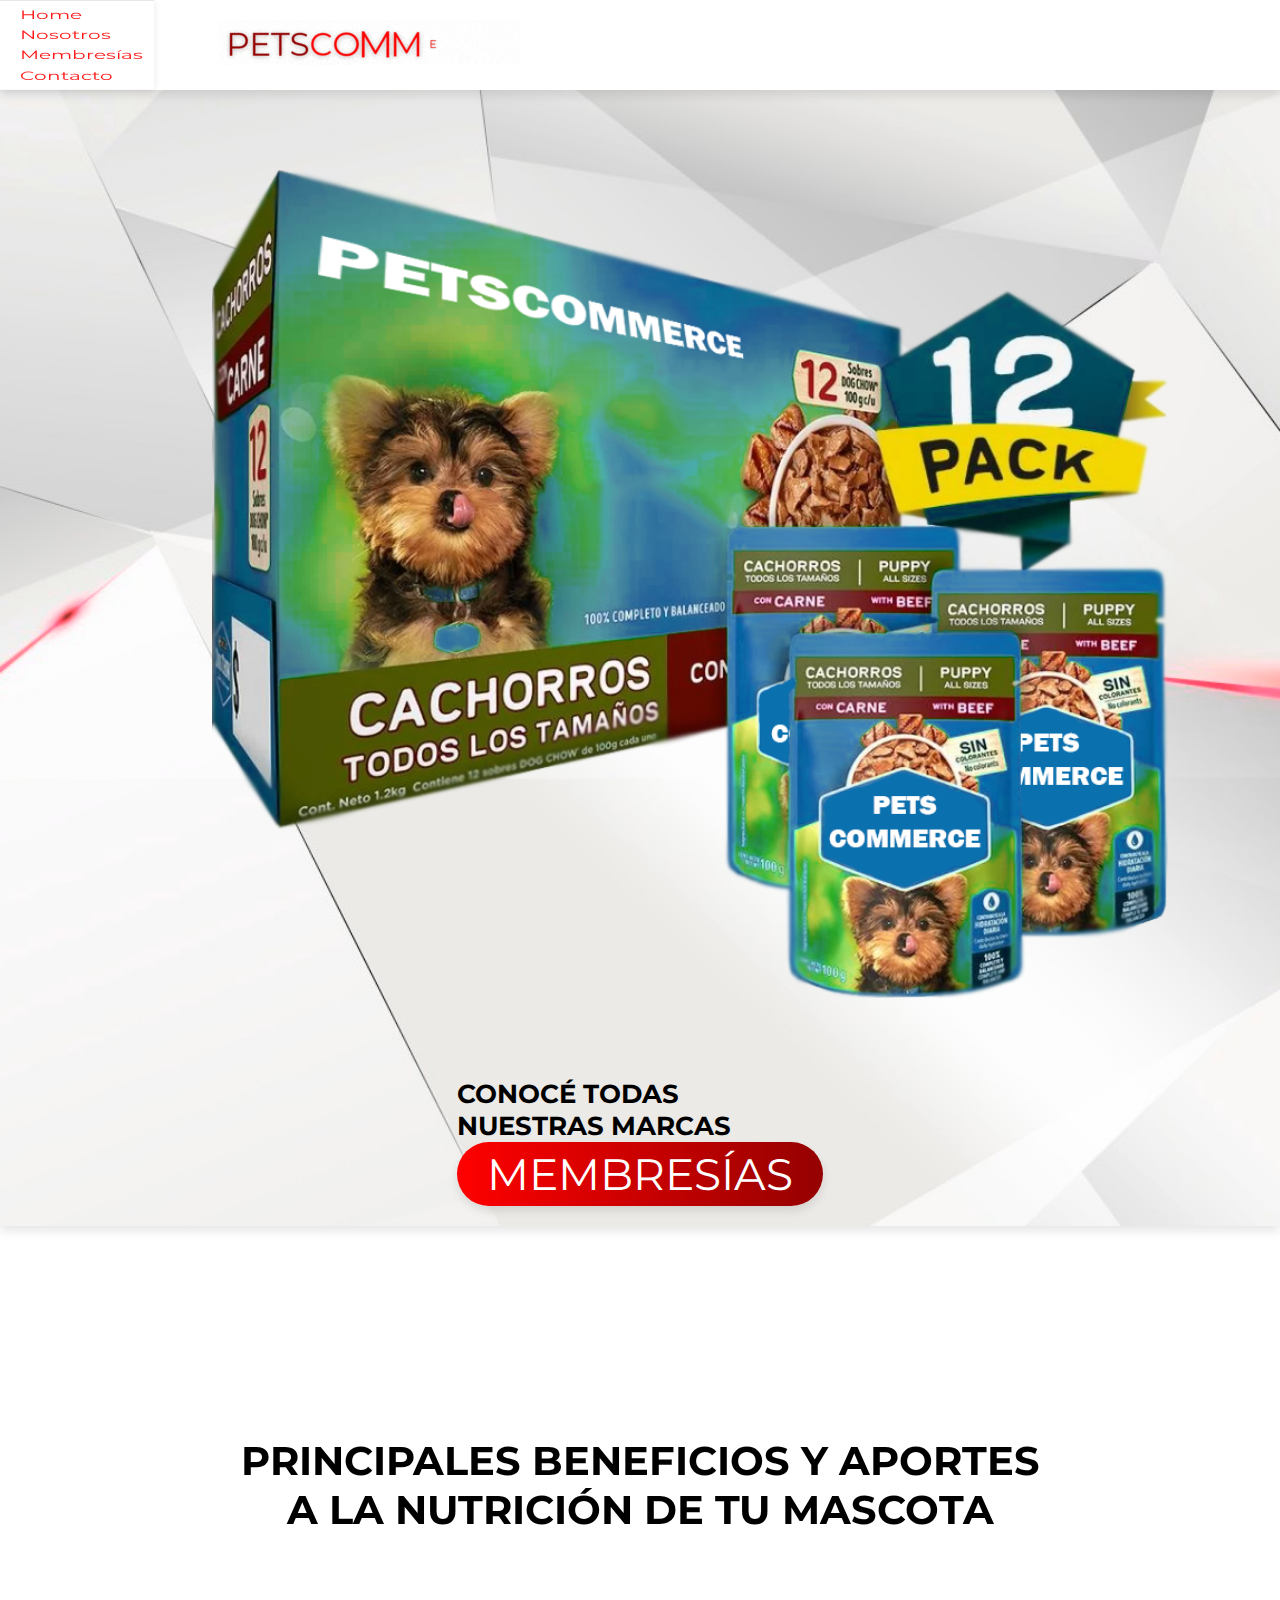
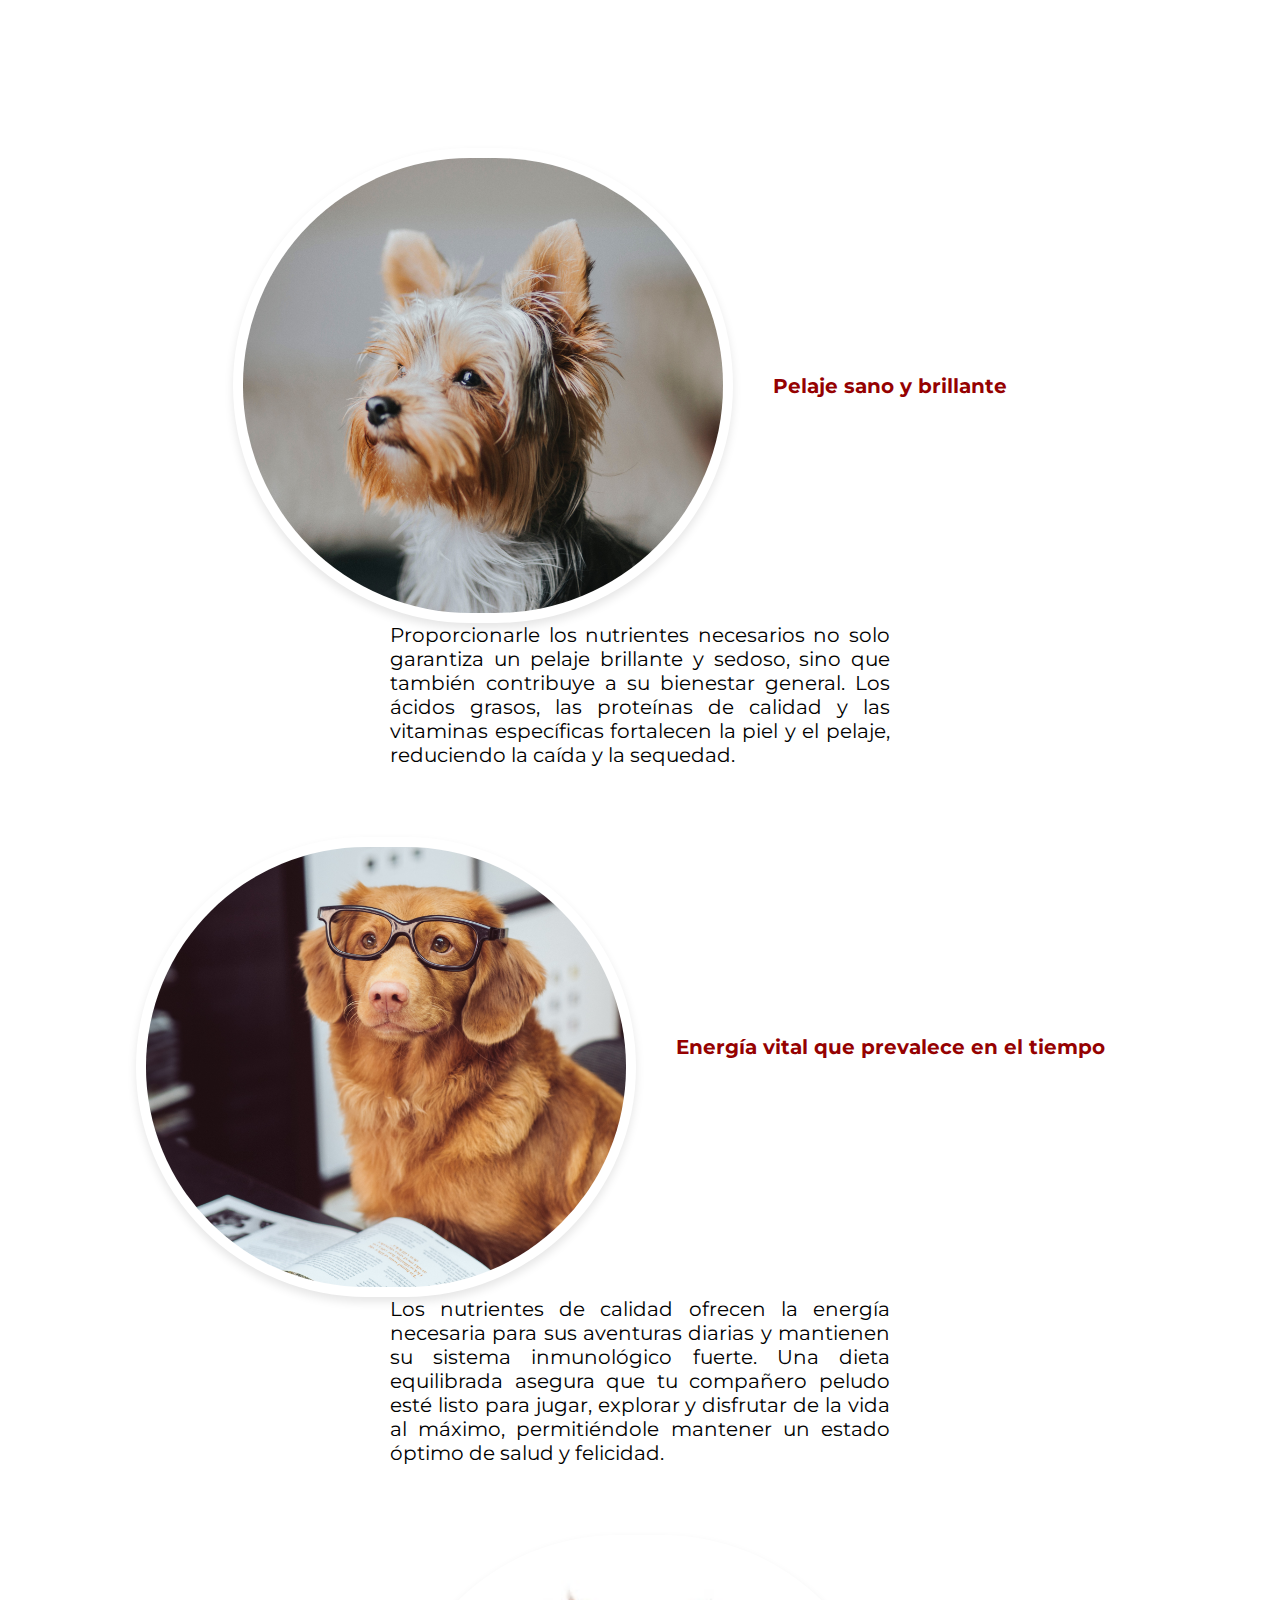
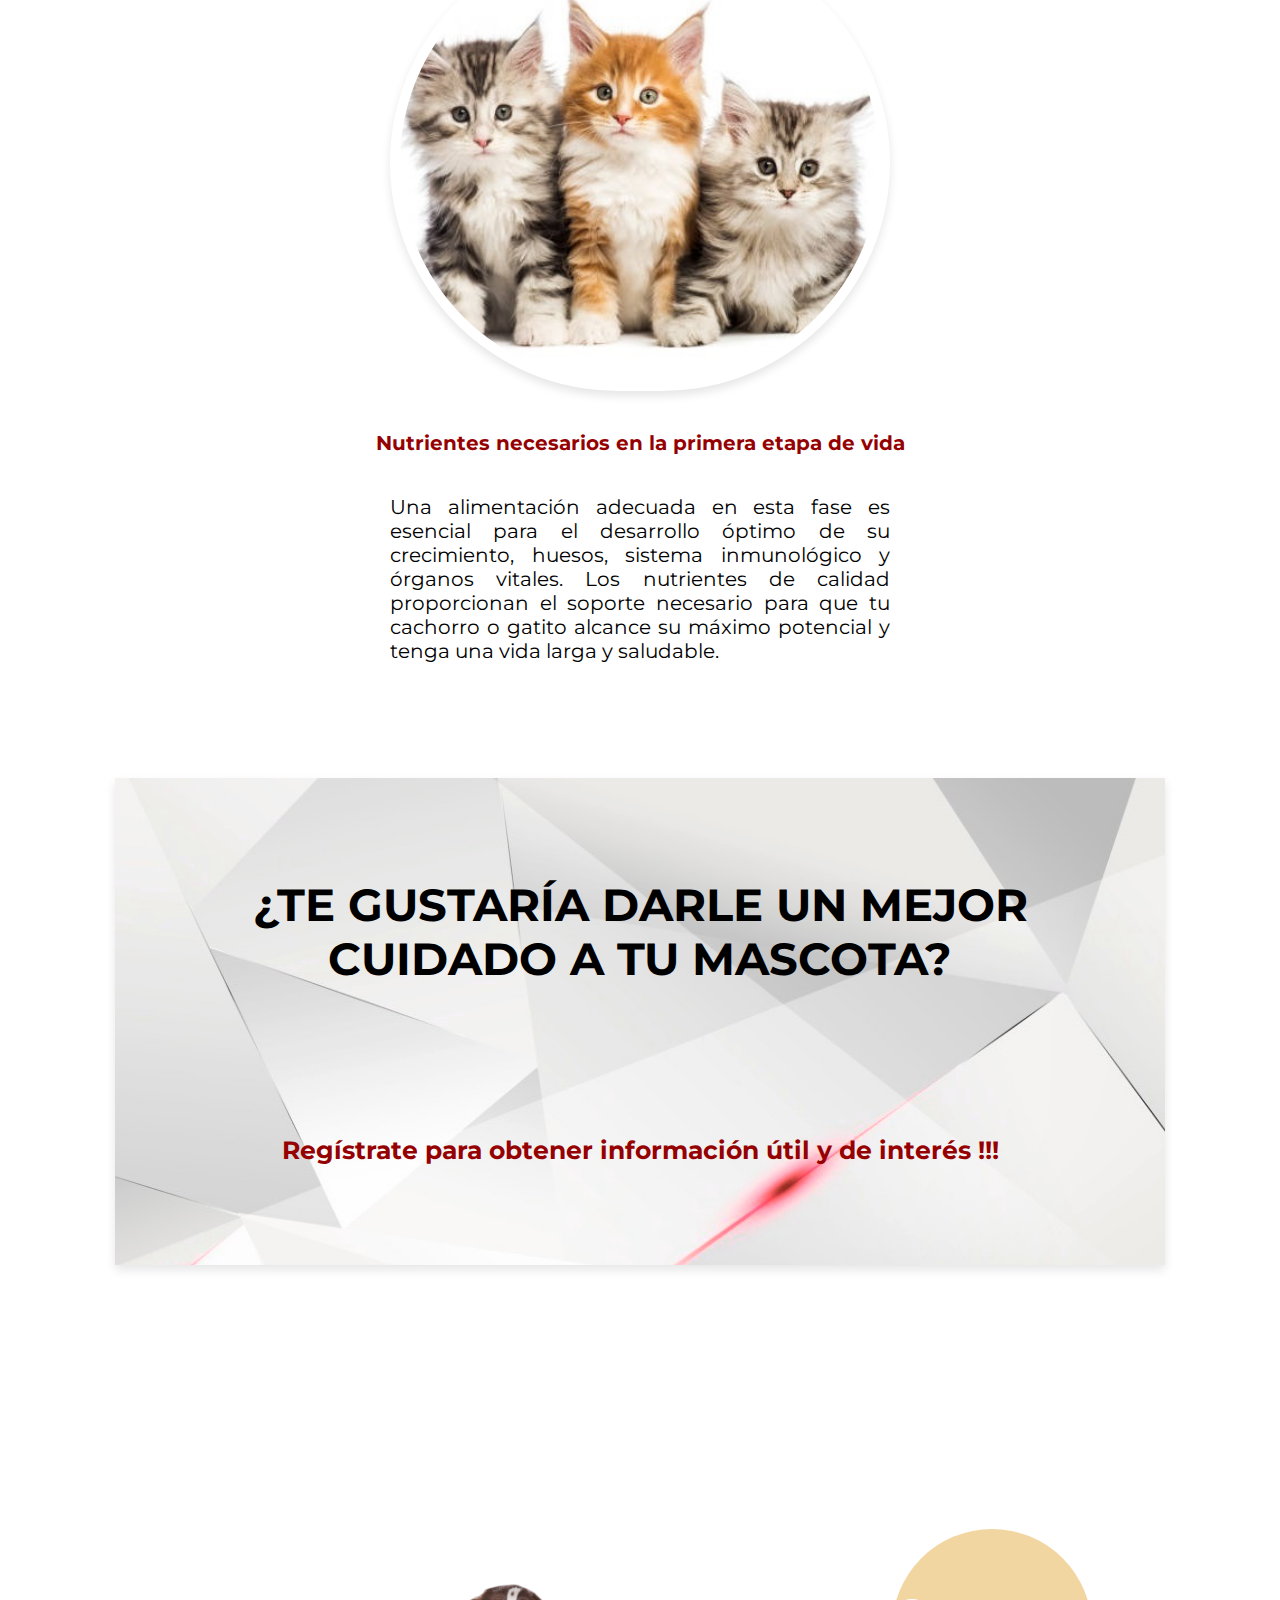
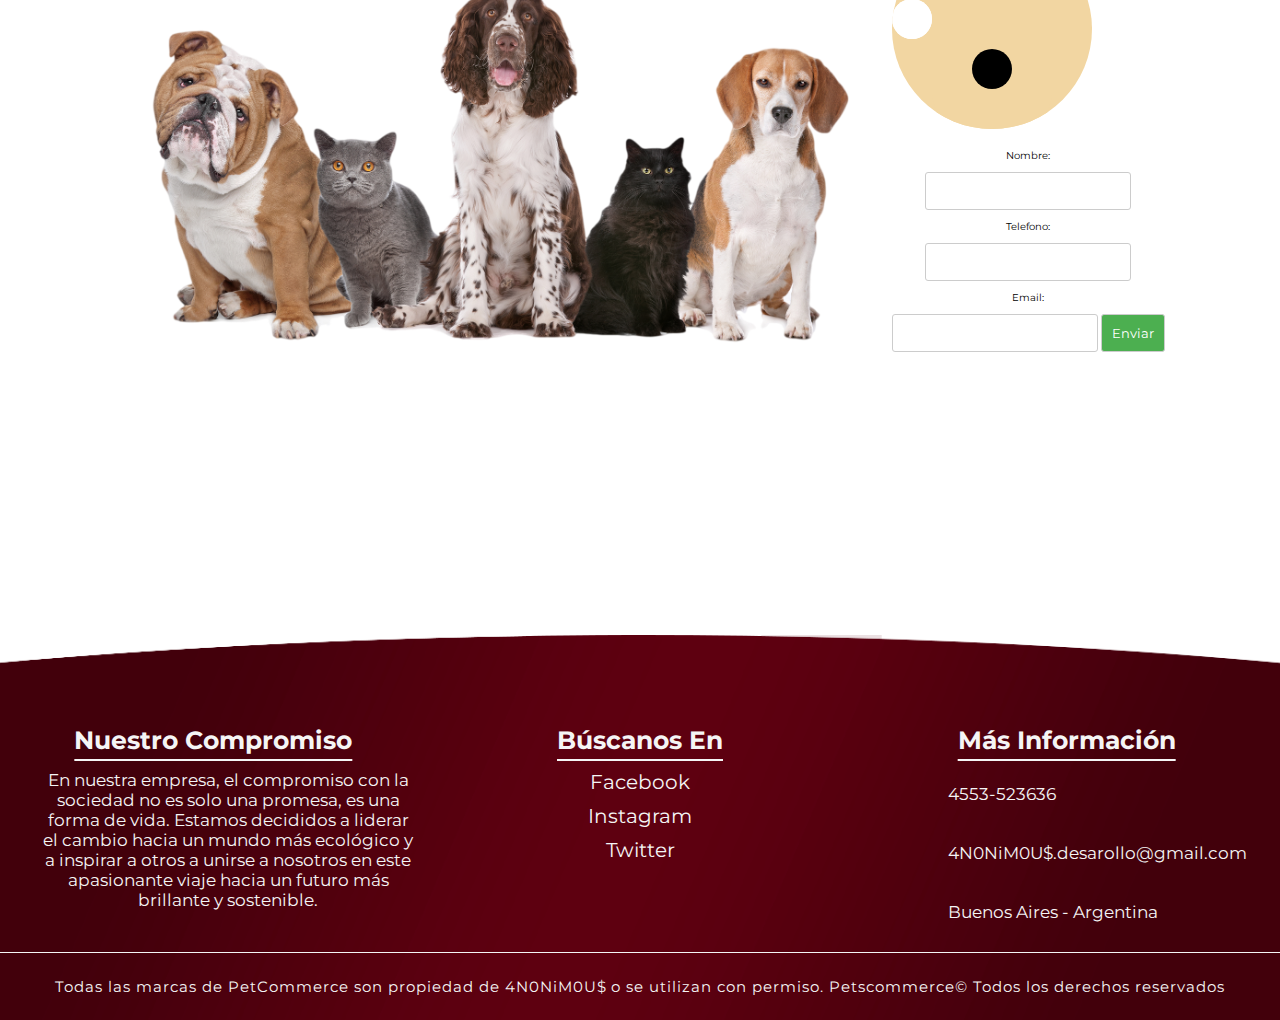
<file: index.html>
﻿<!DOCTYPE html>
<html lang="en">

<head>
    <meta charset="UTF-8">
    <meta name="viewport" content="width=device-width, initial-scale=1.0">
    <title>PetsCommerce</title>
    <link rel="stylesheet" href="https://cdnjs.cloudflare.com/ajax/libs/font-awesome/6.4.2/css/all.min.css" integrity="sha512-z3gLpd7yknf1YoNbCzqRKc4qyor8gaKU1qmn+CShxbuBusANI9QpRohGBreCFkKxLhei6S9CQXFEbbKuqLg0DA==" crossorigin="anonymous" referrerpolicy="no-referrer" />
    <link rel="stylesheet" href="./CSS/estilos.css"">
    <link rel="icon" href="./favicon/pets1.ico"> 
    <script src="js/form.js" defer></script>
</head>

<body>
    <header>
        <a href="index.html" class="logo">
        <div class="image">
            <img src="./IMG/PETSCOMMERCE.gif" alt="">
        </div>
        </a>
        <input type="checkbox" id="menu-bar">
        <label for="menu-bar" class="fa fa-bars"></label>
        <nav class="navbar">
            <a href="index.html">Home</a>
            <a href="nosotros.html">Nosotros</a>
            <a href="membresias.html">Membresías</a>
            <a href="contacto.html">Contacto</a>
        </nav>

    </header>
    <section class="inicio" id="inicio">
        <div class="content">
            <h1>CONOCÉ TODAS <br> NUESTRAS MARCAS</h1>
            <a href="membresias.html" class="btn">MEMBRESÍAS</a>
        </div>
        <div class="image">
            <img src="./IMG/paquete flotante.png" alt="">
        </div>
    </section>

    <section class="beneficios" id="beneficios">
        <h2 class="heading">PRINCIPALES BENEFICIOS Y APORTES <br> A LA NUTRICIÓN DE TU MASCOTA</h2>
        <div class="cajacontenedora">
            <div class="caja">
                <img src="./IMG/pelaje1.jpg" id="pelaje" alt="pelaje1">
                <h3>Pelaje sano y brillante</h3>
                <p>Proporcionarle los nutrientes necesarios no solo garantiza un pelaje brillante y sedoso, sino que también contribuye a su bienestar general. Los ácidos grasos, las proteínas de calidad y las vitaminas específicas fortalecen la piel y el pelaje, reduciendo la caída y la sequedad.</p>
            </div>
            <div class="caja">
                <img src="./IMG/energia.jpg" id="energia" alt="energia1">
                <h3>Energía vital que prevalece en el tiempo</h3>
                <p>Los nutrientes de calidad ofrecen la energía necesaria para sus aventuras diarias y mantienen su sistema inmunológico fuerte. Una dieta equilibrada asegura que tu compañero peludo esté listo para jugar, explorar y disfrutar de la vida al máximo, permitiéndole mantener un estado óptimo de salud y felicidad.</p>
            </div>   
            <div class="caja">
                <img src="./IMG/gatitosbebes.jpg" id="cachorro" alt="cachorro1">
                <h3>Nutrientes necesarios en la primera etapa de vida</h3>
                <p>Una alimentación adecuada en esta fase es esencial para el desarrollo óptimo de su crecimiento, huesos, sistema inmunológico y órganos vitales. Los nutrientes de calidad proporcionan el soporte necesario para que tu cachorro o gatito alcance su máximo potencial y tenga una vida larga y saludable.</p>
            </div>               
        </div> 
        <div class="heading2" id="tarara">
            <h2 class="subtitulo2">¿TE GUSTARÍA DARLE UN MEJOR <br> CUIDADO A TU MASCOTA?</h2>
            <h3>Regístrate para obtener información útil y de interés !!!</h3>
        </div>         
    </section> 

<section class="formulario">
    <div class="imageform" id="imageform">
        <img src="./IMG/form.png" alt="mascotas">
    </div>
    <div class="dog-form">
    <form id="myForm">
            <div class="dog-face">
               <div class="ear"></div>
               <div class="ear"></div>
               <div class="eye"></div>
               <div class="eye"></div>
               <div class="nose"></div>
               <div class="mouth"></div>
    </div>
    <div class="form-fields">
        <label for="name">Nombre:</label>
        <input type="text" id="name" name="name">
        
        <label for="name">Telefono:</label>
        <input type="text" id="name" name="name"> 

        <label for="email">Email:</label>
        <input type="email" id="email" name="email">
        
        <button type="submit">Enviar</button>
    </div>
    </form>
    </div>
  
</section>

<a href="https://wa.link/jwqvpl" class="whatsapp" id="whatsapp"><i class="fa-brands fa-square-whatsapp"></i></a>
    <footer class="foot">
        <div class="cajacontenedor2">
            <div class="caja">
                <h3>Nuestro compromiso</h3>
                <p>En nuestra empresa, el compromiso con la sociedad no es solo una promesa, es una forma de vida. Estamos decididos a liderar el cambio hacia un mundo más ecológico y a inspirar a otros a unirse a nosotros en este apasionante viaje hacia un futuro más brillante y sostenible.</p>
            </div>
    
            <div class="caja">
                <h3>Búscanos en</h3>
                <a href="https://www.facebook.com/people/4N0NiM0U/61552699293076/?is_tour_dismissed=true">Facebook</a>
                <a href="https://www.instagram.com/4n0nim0u3/">Instagram</a>
                <a href="https://twitter.com/4N0NiM0U185195">Twitter</a>
            </div>
            <div class="caja">
                <h3>Más información</h3>
                <div class="info">
                    <i class="fa-solid fa-phone"></i>
                    <p>4553-523636</p>
                </div>
                <div class="info">
                    <i class="fa-solid fa-envelope"></i>
                    <p>4N0NiM0U$.desarollo@gmail.com</p>
                </div>
                <div class="info">
                    <i class="fa-solid fa-location-dot"></i>
                    <p>Buenos Aires - Argentina</p>
                </div>              
            </div>            
        </div>
        <h1 class="credit">
            Todas las marcas de PetCommerce son propiedad de 4N0NiM0U$ o se utilizan con permiso. Petscommerce&copy Todos los derechos reservados
        </h1>
    </footer>

</body>

</html>
</file>
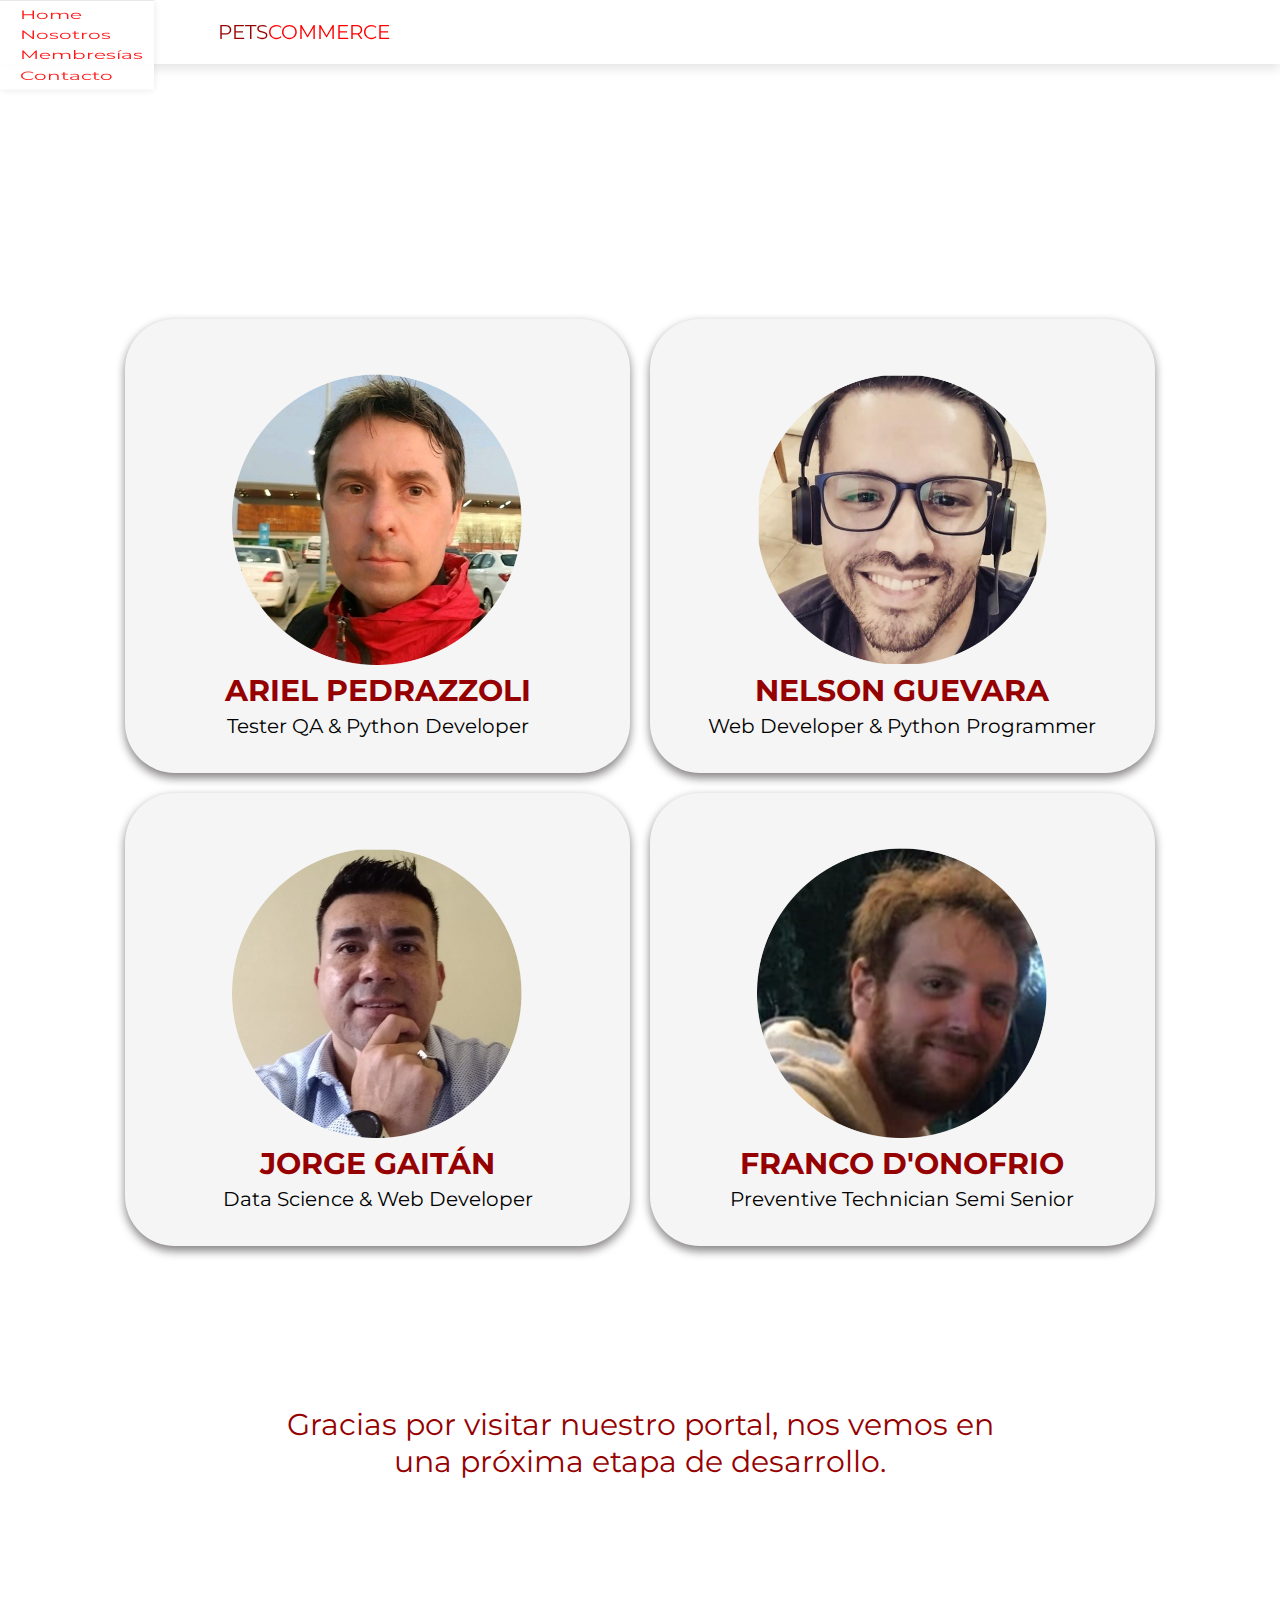
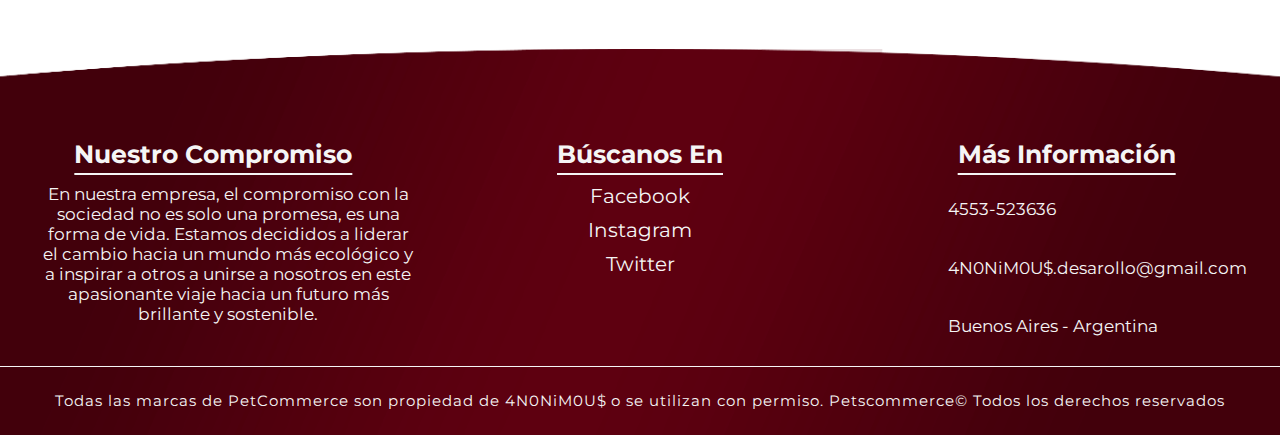
<file: contacto.html>
<!DOCTYPE html>
<html lang="en">
<head>
    <meta charset="UTF-8">
    <meta name="viewport" content="width=device-width, initial-scale=1.0">
    <title>PetsCommerce</title>
    <link rel="stylesheet" href="https://cdnjs.cloudflare.com/ajax/libs/font-awesome/6.4.2/css/all.min.css" integrity="sha512-z3gLpd7yknf1YoNbCzqRKc4qyor8gaKU1qmn+CShxbuBusANI9QpRohGBreCFkKxLhei6S9CQXFEbbKuqLg0DA==" crossorigin="anonymous" referrerpolicy="no-referrer" />
    <link rel="stylesheet" href="./CSS/estilos.css">
    <link rel="icon" href="./favicon/pets1.ico">
</head>
<body>
    <header>
        <a href="index.html" class="logo">
            <span>PETS</span>COMMERCE
        </a>
        <input type="checkbox" id="menu-bar">
        <label for="menu-bar" class="fa fa-bars"></label>
        <nav class="navbar">
            <a href="index.html">Home</a>
            <a href="nosotros.html">Nosotros</a>
            <a href="membresias.html">Membresías</a>
            <a href="contacto.html">Contacto</a>
        </nav>
    </header>

    <section class="contacto">
        <div class="contenedor7">
            <div class="caja7">
                <i class="fa-solid fa-address-card"></i>
                <div class="team" id="ariel">
                    <img src="./IMG/Ariel lista.png" alt="ariel">
                    <h3>ARIEL PEDRAZZOLI</h3>
                    <p>Tester QA & Python Developer</p>
                    <a href="https://www.linkedin.com/in/aripedrazzoli/"><i class="fa-brands fa-linkedin"></i></a>
                    <a href="https://github.com/aripedrazzoli"><i class="fa-brands fa-github"></i></a>
                </div>                
            </div>

            <div class="caja7">
                <i class="fa-solid fa-address-card"></i>
                <div class="team" id="nelson">
                    <img src="./IMG/nelson lista.png" alt="nelson">
                    <h3>NELSON GUEVARA</h3>
                    <p>Web Developer & Python Programmer</p>
                    <a href="https://www.linkedin.com/in/nelson-guevara-028758208/"><i class="fa-brands fa-linkedin"></i></a>
                    <a href="https://github.com/HyDr4Code"><i class="fa-brands fa-github"></i></a>
                </div>                
            </div>

            <div class="caja7">
                <i class="fa-solid fa-address-card"></i>
                <div class="team" id="jorge">
                    <img src="./IMG/jorge lista.png" alt="ariel">
                    <h3>JORGE GAITÁN</h3>
                    <p>Data Science & Web Developer</p>
                    <a href="https://www.linkedin.com/in/jmstudiotdc/"><i class="fa-brands fa-linkedin"></i></a>
                    <a href="https://github.com/jorge-star"><i class="fa-brands fa-github"></i></a>
                </div>                
            </div>

            <div class="caja7">
                <i class="fa-solid fa-address-card"></i>
                <div class="team" id="franco">
                    <img src="./IMG/franco lista.png" alt="ariel">
                    <h3>FRANCO D'ONOFRIO</h3>
                    <p>Preventive Technician Semi Senior</p>
                    <a href="https://www.linkedin.com/in/donofrio-franco/"><i class="fa-brands fa-linkedin"></i></a>
                    <a href="https://github.com/Wolf212295"><i class="fa-brands fa-github"></i></a>
                </div>                
            </div>
        </div>
        <div>
            <p class="finales">Gracias por visitar nuestro portal, nos vemos en una próxima etapa de desarrollo.</p>
        </div> 
    </section>
</body>
<footer class="foot">
    <div class="cajacontenedor2">
        <div class="caja">
            <h3>Nuestro compromiso</h3>
            <p>En nuestra empresa, el compromiso con la sociedad no es solo una promesa, es una forma de vida. Estamos decididos a liderar el cambio hacia un mundo más ecológico y a inspirar a otros a unirse a nosotros en este apasionante viaje hacia un futuro más brillante y sostenible.</p>
        </div>

        <div class="caja">
            <h3>Búscanos en</h3>
            <a href="https://www.facebook.com/people/4N0NiM0U/61552699293076/?is_tour_dismissed=true">Facebook</a>
            <a href="https://www.instagram.com/4n0nim0u3/">Instagram</a>
            <a href="https://twitter.com/4N0NiM0U185195">Twitter</a>
        </div>
        <div class="caja">
            <h3>Más información</h3>
            <div class="info">
                <i class="fa-solid fa-phone"></i>
                <p>4553-523636</p>
            </div>
            <div class="info">
                <i class="fa-solid fa-envelope"></i>
                <p>4N0NiM0U$.desarollo@gmail.com</p>
            </div>
            <div class="info">
                <i class="fa-solid fa-location-dot"></i>
                <p>Buenos Aires - Argentina</p>
            </div>              
        </div>           
    </div>
    <h1 class="credit">
        Todas las marcas de PetCommerce son propiedad de 4N0NiM0U$ o se utilizan con permiso. Petscommerce&copy Todos los derechos reservados
    </h1>
</footer>
</html>
</file>
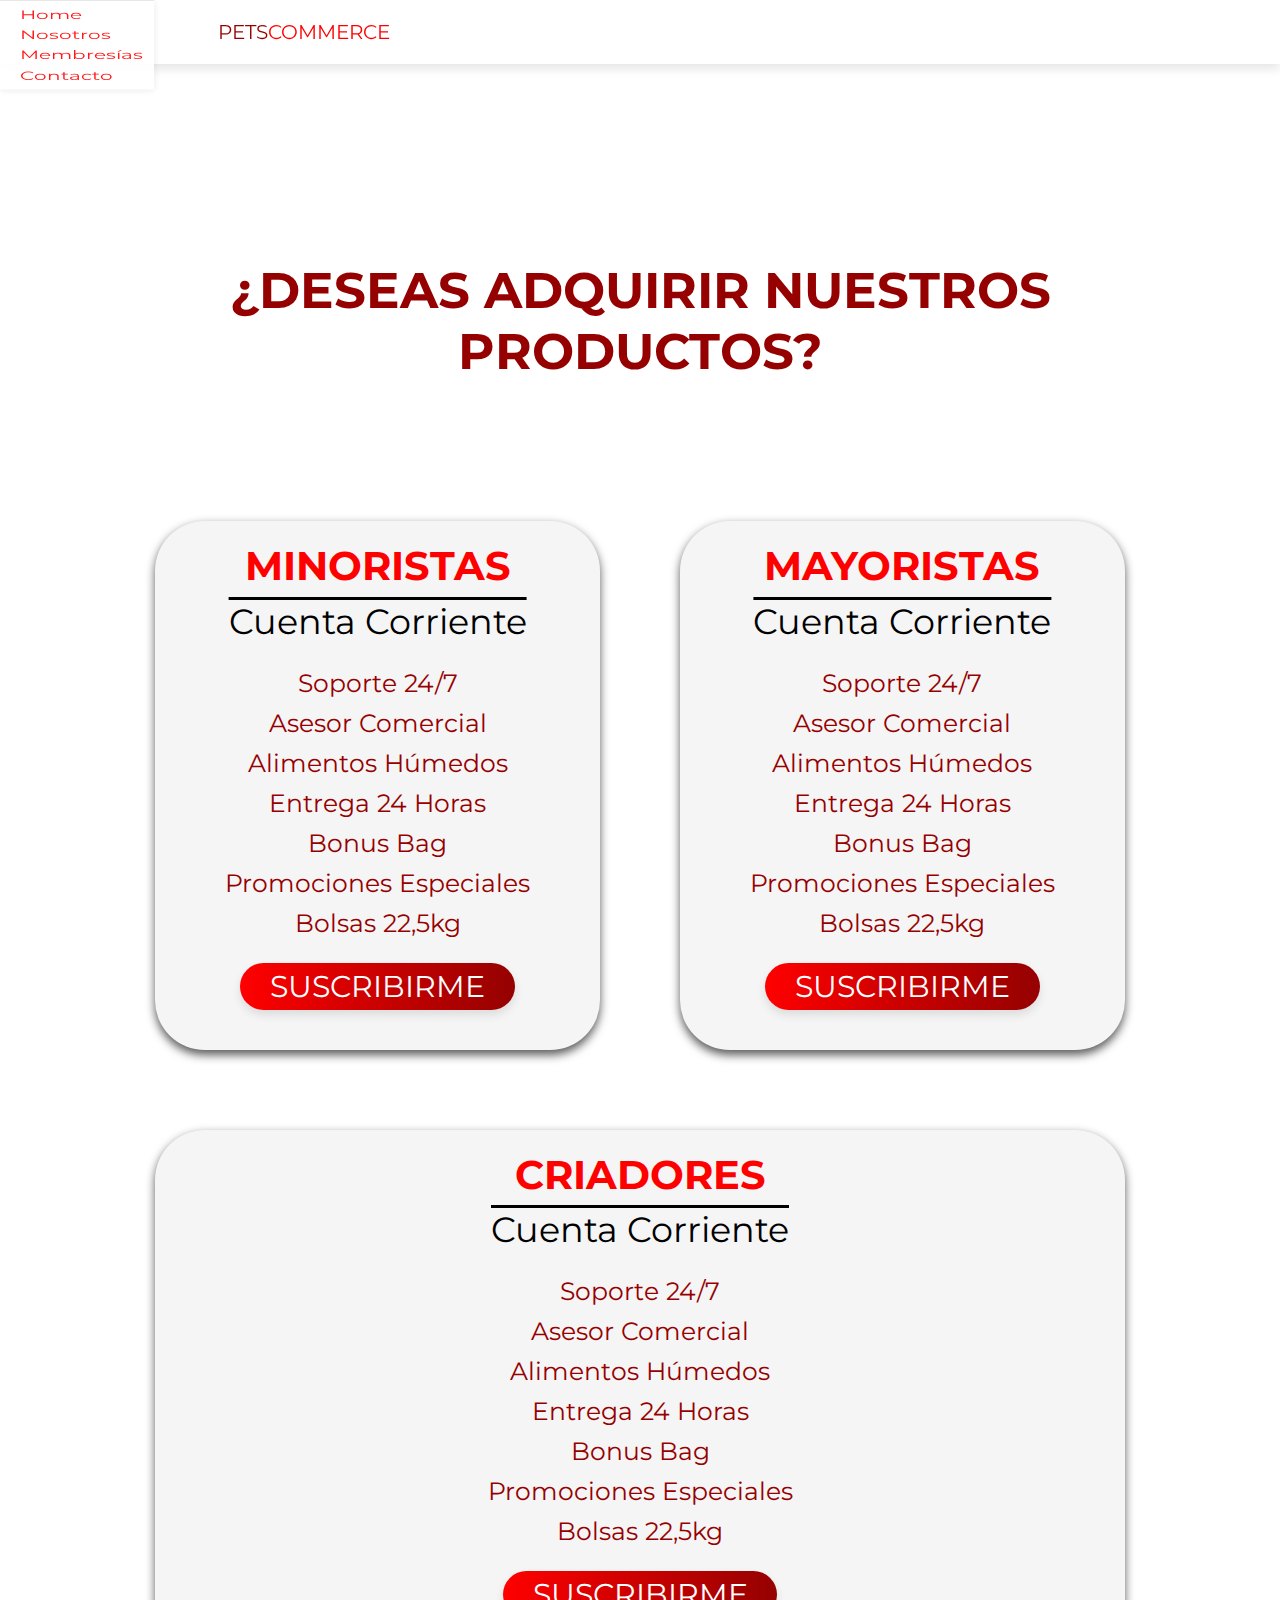
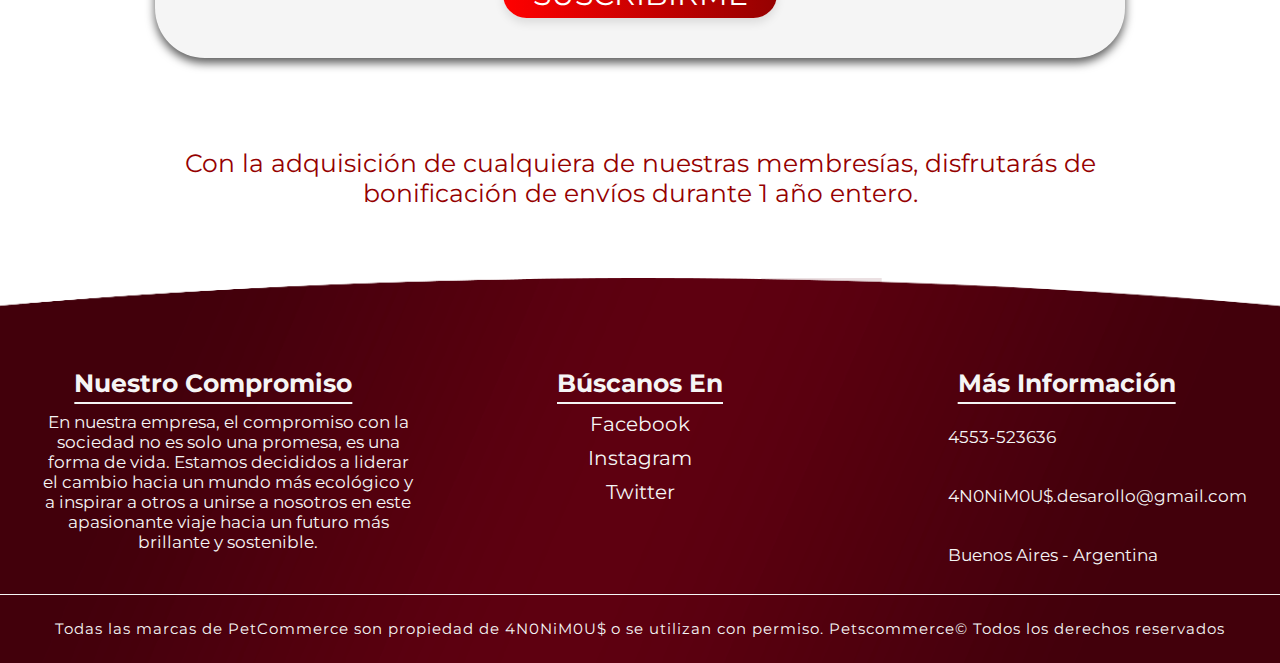
<file: membresias.html>
<!DOCTYPE html>
<html lang="en">
<head>
    <meta charset="UTF-8">
    <meta name="viewport" content="width=device-width, initial-scale=1.0">
    <title>PetsCommerce</title>
    <link rel="stylesheet" href="https://cdnjs.cloudflare.com/ajax/libs/font-awesome/6.4.2/css/all.min.css" integrity="sha512-z3gLpd7yknf1YoNbCzqRKc4qyor8gaKU1qmn+CShxbuBusANI9QpRohGBreCFkKxLhei6S9CQXFEbbKuqLg0DA==" crossorigin="anonymous" referrerpolicy="no-referrer" />
    <link rel="stylesheet" href="./CSS/estilos.css">
    <link rel="icon" href="./favicon/pets1.ico">
</head>
<body>
    <header>
        <a href="index.html" class="logo">
            <span>PETS</span>COMMERCE
        </a>
        <input type="checkbox" id="menu-bar">
        <label for="menu-bar" class="fa fa-bars"></label>
        <nav class="navbar">
            <a href="index.html">Home</a>
            <a href="nosotros.html">Nosotros</a>
            <a href="membresias.html">Membresías</a>
            <a href="contacto.html">Contacto</a>
        </nav>
    </header>
    <section class="membresias">
        <h1 class="heading2">¿DESEAS ADQUIRIR NUESTROS PRODUCTOS?</h1>
        <div class="contenedor5">
            <div class="caja5">
                <h3 class="ache3">MINORISTAS</h3>
                <div class="beneficios5"><span>Cuenta corriente</span></div>
                <ul>
                    <li><i class="fa-solid fa-circle-xmark"></i> Soporte 24/7</li>
                    <li><i class="fa-solid fa-circle-check"></i> Asesor Comercial</li>
                    <li><i class="fa-solid fa-circle-check"></i> Alimentos húmedos</li>
                    <li><i class="fa-solid fa-circle-xmark"></i> Entrega 24 horas</li>
                    <li><i class="fa-solid fa-circle-check"></i> Bonus bag</li>
                    <li><i class="fa-solid fa-circle-xmark"></i> Promociones especiales</li>
                    <li><i class="fa-solid fa-circle-xmark"></i> Bolsas 22,5kg</li>
                </ul>
                <a href="https://www.mediafire.com/file/a0h3ypw2koogvm1/Alta+cliente.docx" class="btn">SUSCRIBIRME</a>
            </div>

            <div class="caja5">
                <h3 class="ache3">MAYORISTAS</h3>
                <div class="beneficios5"><span>Cuenta corriente</span></div>
                <ul>
                    <li><i class="fa-solid fa-circle-check"></i> Soporte 24/7</li>
                    <li><i class="fa-solid fa-circle-check"></i> Asesor Comercial</li>
                    <li><i class="fa-solid fa-circle-check"></i> Alimentos húmedos</li>
                    <li><i class="fa-solid fa-circle-check"></i> Entrega 24 horas</li>
                    <li><i class="fa-solid fa-circle-check"></i> Bonus bag</li>
                    <li><i class="fa-solid fa-circle-check"></i> Promociones especiales</li>
                    <li><i class="fa-solid fa-circle-xmark"></i> Bolsas 22,5kg</li>
                </ul>
                <a href="https://www.mediafire.com/file/a0h3ypw2koogvm1/Alta+cliente.docx" class="btn">SUSCRIBIRME</a>
            </div>

            <div class="caja5">
                <h3 class="ache3">CRIADORES</h3>
                <div class="beneficios5"><span>Cuenta corriente</span></div>
                <ul>
                    <li><i class="fa-solid fa-circle-check"></i> Soporte 24/7</li>
                    <li><i class="fa-solid fa-circle-check"></i> Asesor Comercial</li>
                    <li><i class="fa-solid fa-circle-xmark"></i> Alimentos húmedos</li>
                    <li><i class="fa-solid fa-circle-xmark"></i> Entrega 24 horas</li>
                    <li><i class="fa-solid fa-circle-xmark"></i> Bonus bag</li>
                    <li><i class="fa-solid fa-circle-check"></i> Promociones especiales</li>
                    <li><i class="fa-solid fa-circle-check"></i> Bolsas 22,5kg</li>
                </ul>
                <a href="https://www.mediafire.com/file/a0h3ypw2koogvm1/Alta+cliente.docx" class="btn">SUSCRIBIRME</a>
            </div>
        </div>
        <div class="cualquiera">
            <p>Con la adquisición de cualquiera de nuestras membresías, disfrutarás de bonificación de envíos durante 1 año entero.</p>
        </div>
    </section>
    <a href="https://wa.link/jwqvpl" class="whatsapp"><i class="fa-brands fa-square-whatsapp"></i></a>
</body>
<footer class="foot">
    <div class="cajacontenedor2">
        <div class="caja">
            <h3>Nuestro compromiso</h3>
            <p>En nuestra empresa, el compromiso con la sociedad no es solo una promesa, es una forma de vida. Estamos decididos a liderar el cambio hacia un mundo más ecológico y a inspirar a otros a unirse a nosotros en este apasionante viaje hacia un futuro más brillante y sostenible.</p>
        </div>

        <div class="caja">
            <h3>Búscanos en</h3>
            <a href="https://www.facebook.com/people/4N0NiM0U/61552699293076/?is_tour_dismissed=true">Facebook</a>
            <a href="https://www.instagram.com/4n0nim0u3/">Instagram</a>
            <a href="https://twitter.com/4N0NiM0U185195">Twitter</a>
        </div>
        <div class="caja">
            <h3>Más información</h3>
            <div class="info">
                <i class="fa-solid fa-phone"></i>
                <p>4553-523636</p>
            </div>
            <div class="info">
                <i class="fa-solid fa-envelope"></i>
                <p>4N0NiM0U$.desarollo@gmail.com</p>
            </div>
            <div class="info">
                <i class="fa-solid fa-location-dot"></i>
                <p>Buenos Aires - Argentina</p>
            </div>              
        </div>            
    </div>
    <h1 class="credit">
        Todas las marcas de PetCommerce son propiedad de 4N0NiM0U$ o se utilizan con permiso. Petscommerce&copy Todos los derechos reservados
    </h1>
</footer>
</html>
</file>
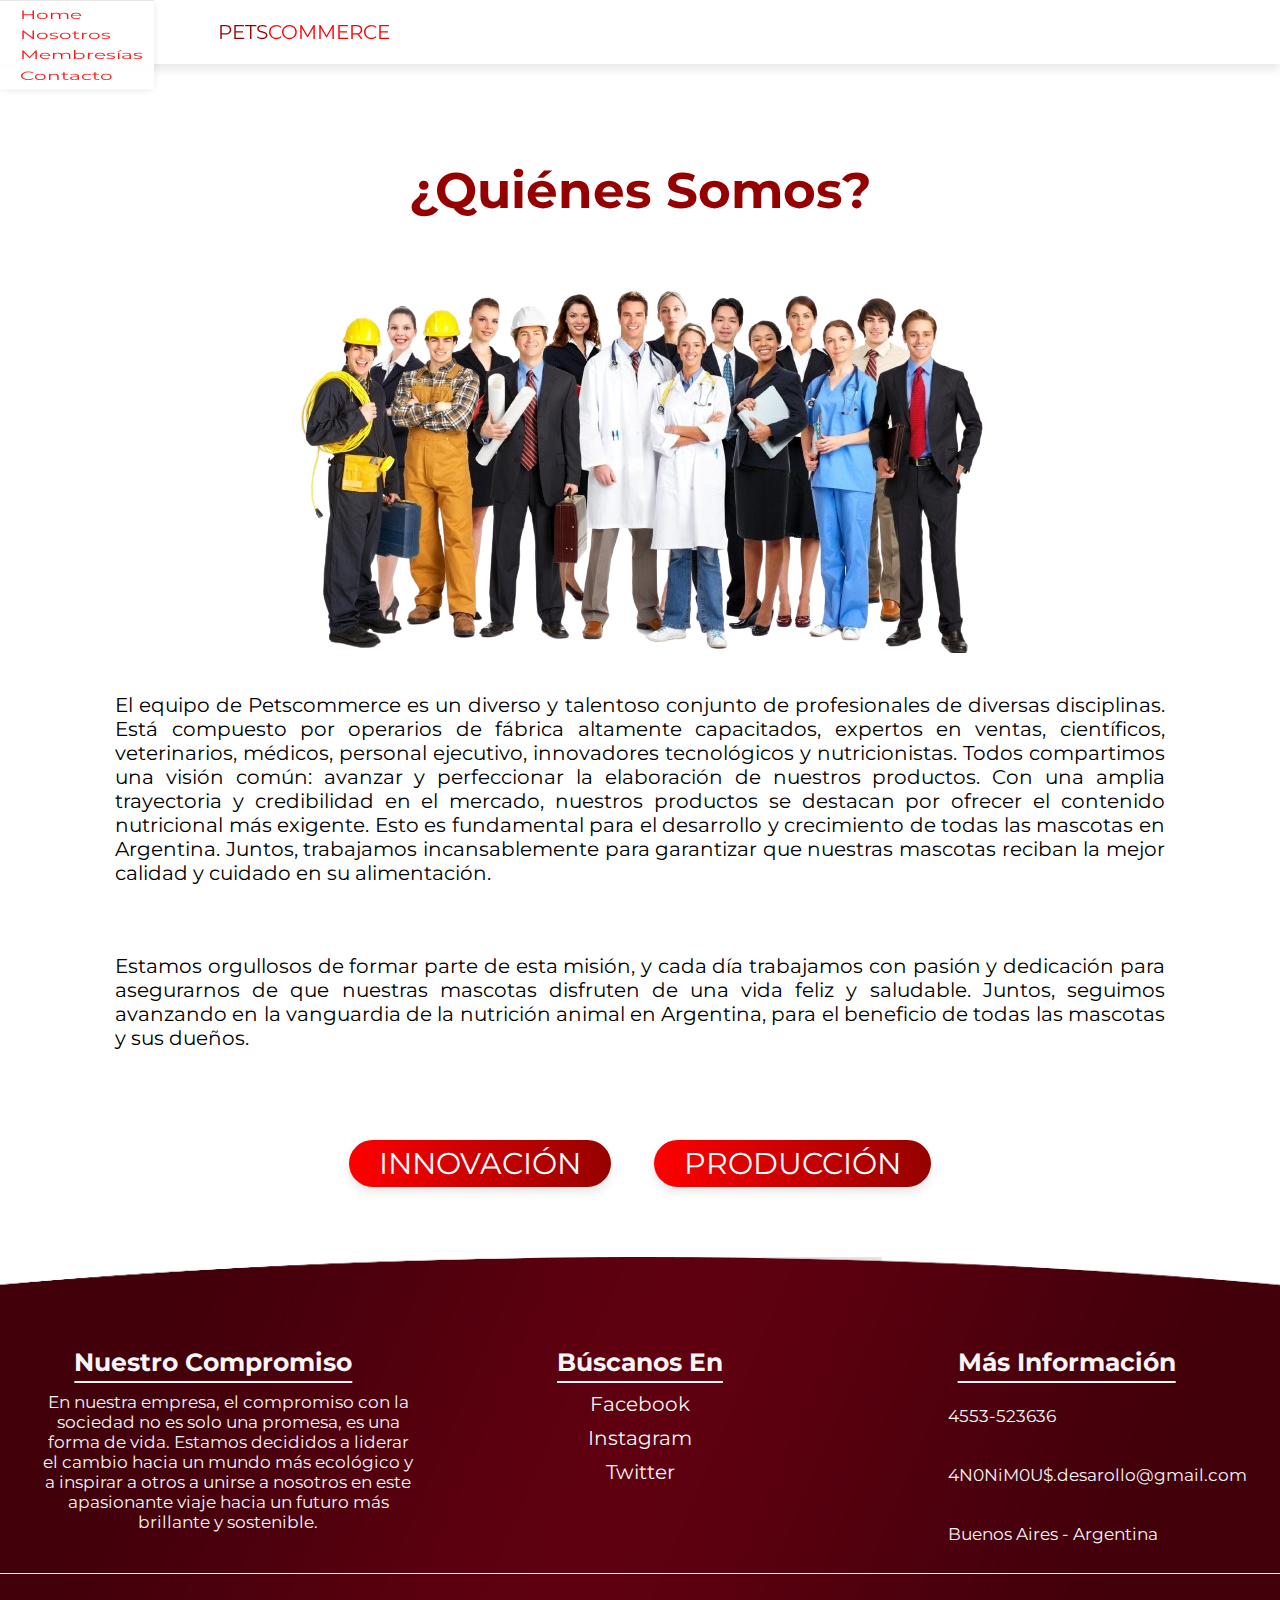
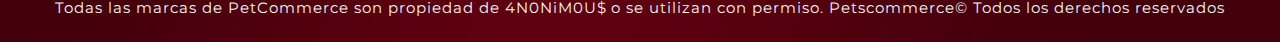
<file: nosotros.html>
<!DOCTYPE html>
<html lang="en">
<head>
    <meta charset="UTF-8">
    <meta name="viewport" content="width=device-width, initial-scale=1.0">
    <title>PetsCommerce</title>
    <link rel="stylesheet" href="https://cdnjs.cloudflare.com/ajax/libs/font-awesome/6.4.2/css/all.min.css" integrity="sha512-z3gLpd7yknf1YoNbCzqRKc4qyor8gaKU1qmn+CShxbuBusANI9QpRohGBreCFkKxLhei6S9CQXFEbbKuqLg0DA==" crossorigin="anonymous" referrerpolicy="no-referrer" />
    <link rel="stylesheet" href="./CSS/estilos.css">
    <link rel="icon" href="./favicon/pets1.ico">
</head>
<body>
    <header>
        <a href="index.html" class="logo">
            <span>PETS</span>COMMERCE
        </a>
        <input type="checkbox" id="menu-bar">
        <label for="menu-bar" class="fa fa-bars"></label>
        <nav class="navbar">
            <a href="index.html">Home</a>
            <a href="nosotros.html">Nosotros</a>
            <a href="membresias.html">Membresías</a>
            <a href="contacto.html">Contacto</a>
        </nav>
    </header>
    <section class="somos">
        <h1 class="heading4">¿Quiénes somos?</h1>
            <div class="columna">
                <div class="image4">
                    <img src="./IMG/profe.png" alt="">
                </div>
                <div class="content4">
                    <p>El equipo  de Petscommerce es un diverso y talentoso conjunto de profesionales de diversas disciplinas. Está compuesto por operarios de fábrica altamente capacitados, expertos en ventas, científicos, veterinarios, médicos, personal ejecutivo, innovadores tecnológicos y nutricionistas. Todos compartimos una visión común: avanzar y perfeccionar la elaboración de nuestros productos. Con una amplia trayectoria y credibilidad en el mercado, nuestros productos se destacan por ofrecer el contenido nutricional más exigente. Esto es fundamental para el desarrollo y crecimiento de todas las mascotas en Argentina. Juntos, trabajamos incansablemente para garantizar que nuestras mascotas reciban la mejor calidad y cuidado en su alimentación.</p>
                    <p>Estamos orgullosos de formar parte de esta misión, y cada día trabajamos con pasión y dedicación para asegurarnos de que nuestras mascotas disfruten de una vida feliz y saludable. Juntos, seguimos avanzando en la vanguardia de la nutrición animal en Argentina, para el beneficio de todas las mascotas y sus dueños.</p>
                </div>
                <div class="bottons">
                    <a href="https://www.youtube.com/watch?v=iGgDccaDkac" class="btn"><i class="fa-solid fa-flask"></i> INNOVACIÓN</a>
                    <a href="https://www.youtube.com/watch?v=8Oan0Uo9O_4" class="btn"><i class="fa-solid fa-bone"></i> PRODUCCIÓN</a>
                </div>
            </div>
    </section>
    <a href="https://wa.link/jwqvpl" class="whatsapp"><i class="fa-brands fa-square-whatsapp"></i></a>
</body>
<footer class="foot">
    <div class="cajacontenedor2">
        <div class="caja">
            <h3>Nuestro compromiso</h3>
            <p>En nuestra empresa, el compromiso con la sociedad no es solo una promesa, es una forma de vida. Estamos decididos a liderar el cambio hacia un mundo más ecológico y a inspirar a otros a unirse a nosotros en este apasionante viaje hacia un futuro más brillante y sostenible.</p>
        </div>

        <div class="caja">
            <h3>Búscanos en</h3>
            <a href="https://www.facebook.com/people/4N0NiM0U/61552699293076/?is_tour_dismissed=true">Facebook</a>
            <a href="https://www.instagram.com/4n0nim0u3/">Instagram</a>
            <a href="https://twitter.com/4N0NiM0U185195">Twitter</a>
        </div>
        <div class="caja">
            <h3>Más información</h3>
            <div class="info">
                <i class="fa-solid fa-phone"></i>
                <p>4553-523636</p>
            </div>
            <div class="info">
                <i class="fa-solid fa-envelope"></i>
                <p>4N0NiM0U$.desarollo@gmail.com</p>
            </div>
            <div class="info">
                <i class="fa-solid fa-location-dot"></i>
                <p>Buenos Aires - Argentina</p>
            </div>              
        </div>            
    </div>
    <h1 class="credit">
        Todas las marcas de PetCommerce son propiedad de 4N0NiM0U$ o se utilizan con permiso. Petscommerce&copy Todos los derechos reservados
    </h1>
</footer>
</html>
</file>
<file: CSS/estilos.css>
@import url('https://fonts.googleapis.com/css2?family=Montserrat:ital,wght@0,100;0,400;0,700;0,900;1,900&display=swap');

:root {
    --negro: #000000;
    --maroon: #3D0000;
    --wine: #950101;
    --red: #FF0000;
    --white: #FFFFFF;
    --degradado: linear-gradient(90deg, var(--red), var(--wine));

}

* {
    font-family: 'Montserrat', sans-serif;
    margin: 0;
    padding: 0;
    box-sizing: border-box;
    text-decoration: none;
    outline: none;
    border: none;
    text-transform: capitalize;
}

*::selection {
    background: var(--white);
    color: red;
}

html {
    font-size: 62.4%;
}

section {
    min-height: 50vw;
    padding: 0 9%;
    padding-top: 1rem;
    padding-bottom: 2rem;
}

header {
    position: fixed;
    top: 0;
    left: 0;
    width: 100%;
    background-color: white;
    box-shadow: 0 .5rem 1rem rgba(0, 0, 0, .1);
    padding: 2rem 17%;
    display: flex;
    align-items: center;
    justify-content: space-between;
    z-index: 1000;
}

header .logo {
    font-size: 2rem;
    color: var(--red);
}

header .logo span {
    color: var(--wine);
}

header .navbar a {
    font-size: 1.8rem;
    margin-left: 2rem;
    color: var(--red);
}

header .navbar a:hover {
    color: var(--wine);
}

header input {
    display: none;
}

header label {
    font-size: 2rem;
    color: var(--wine);
    cursor: pointer;
    visibility: hidden;
    opacity: 0;
}

.inicio {
    display: flex;
    align-items: center;
    justify-content: center;
    background: url(../IMG/back.png) no-repeat;
    background-size: cover;
    padding-top: 9rem;
    box-shadow: 0 .5rem 1rem rgba(0, 0, 0, .1);
    flex-wrap: wrap;
}

.inicio .image img {
    animation: float 2s linear infinite;
    padding: 3rem;
    margin: 5rem;
    flex-wrap: wrap;
    display: flex;
}

@keyframes float {

    0%,
    100% {
        transform: translateY(0rem);
    }

    50% {
        transform: translateY(-2rem);
    }
}

.inicio .content h1 {
    font-size: 5.5rem;
    color: var(--black);
    margin-right: 5rem;
}

.btn {
    display: inline-block;
    padding: .5rem 3rem;
    border-radius: 8rem;
    background: var(--degradado);
    color: var(--white);
    font-size: 4.4rem;
    cursor: pointer;
    box-shadow: 0 .5rem 1rem rgba(0, 0, 0, .1);
    transition: all .2s linear;
    flex-wrap: wrap;
}

.btn:hover {
    transform: scale(1.1);
}

.heading {
    text-align: center;
    background: var(--negro);
    color: transparent;
    -webkit-background-clip: text;
    background-clip: text;
    font-size: 4rem;
    text-transform: uppercase;
    padding-top: 20rem;
    padding-bottom: 20rem;
}


.beneficios .cajacontenedora {
    display: flex;
    align-items: center;
    justify-content: center;
    flex-wrap: wrap;
}
.beneficios .cajacontenedora .caja {
    flex: 1 1 30rem;
    display: flex;
    align-items: center;
    justify-content: center;
    flex-wrap: wrap;
    margin: 1.5rem;
    padding: 3rem 2 rem;
    text-align: center;
    transition: .2s linear;
    max-width: 100%;
}

.beneficios .cajacontenedora .caja img{
    box-shadow:0 .5rem 1rem rgba(0, 0, 0, .1);
    padding: 1rem;
    transition: .2s linear;
    max-width: 100%;
    height: auto;
}

.beneficios .cajacontenedora h3{
    margin: 4rem;
    color: var(--wine);
    font-size: 2rem;
    text-transform: initial;
    text-align: center;
}

.beneficios .cajacontenedora p{
    display: flex;
    flex-wrap: wrap;
    font-size: 2rem;
    text-align:justify;
    width: 500px;
    text-transform:initial;
    padding: 1 rem 0; 
}

#pelaje {
    width: 500px;
    border-radius: 1000px;
    flex-wrap: wrap;
}

#pelaje:hover {
    transform: scale(1.1);
}

#energia {
    width: 500px;
    border-radius: 1000px;
    flex-wrap: wrap;
    margin-top: 4rem;
}

#energia:hover {
    transform: scale(1.1);
}

#cachorro {
    width: 500px;
    border-radius: 1000px;
    flex-wrap: wrap;
    margin-top: 4rem;
}

#cachorro:hover {
    transform: scale(1.1);
}

.heading h3{
    display: flex;
    font-size: 1.4rem;
    text-align: center;
    justify-content: center;
    margin-top: 6rem;
    color: var(--red);
    text-transform: uppercase;
}

.formulario {
    display:flex;
    align-items: center;
    justify-content: center;
    flex-wrap: wrap;
    padding-bottom: 4rem;
}

.beneficios .heading2{
    padding-bottom: 10rem;
    padding-top: 10rem;
    margin-top: 10rem;
    font-size: 3rem;
    text-align: center;
    justify-content: center;
    color: var(--negro);
    background: url(../IMG/back.png) no-repeat;
    background-size: cover;
    box-shadow: 0 .5rem 1rem rgba(0, 0, 0, .1);
}

.beneficios .heading .subtitulo2{
    max-width: 100%;
}

.beneficios .heading2 h3{
    margin-top: 15rem;
    font-size: 2.5rem;
    color: var(--wine);
    text-transform: initial;
} 

.dog-form {
    display: flex;
    justify-content: center;
    align-items: center;
    height: 100vh;
  }
  
  .dog-face {
    position: relative;
    width: 200px;
    height: 200px;
    background-color: #f2d6a2;
    border-radius: 50%;
    overflow: hidden;
  }
  
  .ear-left {
    position: absolute;
    top: 20px;
    left: -40px;
    width: 100px;
    height: 200px;
    background-color: black;
    border-radius: 50%;
    transform: rotate(-45deg);
  }
  
  .ear-right {
    position: absolute;
    top: 20px;
    right: -40px;
    width: 100px;
    height: 200px;
    background-color: black;
    border-radius: 50%;
    transform: rotate(45deg);
  }
  
  .eye {
    position: absolute;
    top: 70px;
    width: 40px;
    height: 40px;
    background-color: white;
    border-radius: 50%;
  }
  
  .eye:nth-child(1) {
    left: 40px;
  }
  
  .eye:nth-child(2) {
    right: 40px;
  }
  
  .nose {
    position: absolute;
    top: 120px;
    left: 80px;
    width: 40px;
    height: 40px;
    background-color: black;
    border-radius: 50%;
  }
  
  .mouth {
    position: absolute;
    top: 160px;
    left: 40px;
    width: 120px;
    height: 60px;
    background-color: #f2d6a2;
    border-radius: 50% / 0 0 100% 100%;
  }
  
  .form-fields {
    margin-top: 20px;
    text-align: center;
  }
  
  label {
    display: block;
    margin-bottom: 10px;
  }
  
  input,
  button {
    padding: 10px;
    margin-bottom: 10px;
    border: 1px solid #ccc;
    border-radius: 3px;
  }
  
  button {
    background-color: #4CAF50;
    color: white;
    cursor: pointer;
  }
  
  button:hover {
    background-color: #45a049;
  }
  
  .formulario .imageform{
    flex: 1 1 03rem;
}

.formulario .imageform img{
    width: 100%;
    padding: 2rem;   
} 

.somos{
    margin-top: 15rem;
}

.somos .content4 p{
    display: flex;
    text-align: justify;
    text-transform: initial;
    margin-top: 4rem;
    font-size: 2rem;
    margin-bottom: 7rem;
}

.somos h1{
    text-align: center;
    font-size: 5rem;
    color: var(--wine);

}

.somos .image4{
    display: flex;
    width: 100%;
    height: auto;
    margin-top: 7rem;
    align-items: center;
    justify-content: center;
}

.somos .image4 img{
    max-width: 100%;
}

.somos .columna{
    align-items: center;
    text-align: center;
}

.somos .columna .bottons a{
    font-size: 3rem;
    align-items: center;
    text-align: center;
    justify-content: center;
    margin: 2rem;
    margin-bottom: 5rem;
}

.membresias{
    margin-top: 15rem;
    align-items: center;
    text-align: center;
    justify-content: center;
}

.membresias .heading2{
    font-size: 5rem;
    color: var(--wine);
    margin-bottom: 10rem;
    margin-top: 10rem;
}

.membresias .contenedor5{
    display: flex;
    align-items: center;
    justify-content: center;
    flex-wrap: wrap;
    margin-top: 7rem;
}

.membresias .contenedor5 .caja5{
    flex: 1 1 30rem;
    margin: 4rem;
    padding: 1rem;
    background: whitesmoke;
    box-shadow: 0 .5rem 1rem rgb(92, 92, 92);
    border-radius: 5rem;
    text-align: center;
    padding-bottom: 3rem;
}

.membresias .contenedor5 .caja5:nth-child(0), 
.membresias .contenedor5 .caja5:hover{
    border: .3rem solid var(--red);
}

.membresias .contenedor5 .caja5 .ache3{
    color: var(--red);
    font-size: 4rem;
    padding-top: 1rem;
}

.membresias .contenedor5 .caja5 .beneficios5{
    font-size: 3.5rem;
    transform: initial;
    color: var(--negro);
    padding: 1rem 0;
    text-decoration:overline;
}

.membresias .contenedor5 .caja5 .btn{
    font-size: 3rem;
    margin: 1rem;
}

.membresias .contenedor5 .caja5 ul{
    padding: 1rem 0;
    list-style: none;
}

.membresias .contenedor5 .caja5 li{
    font-size: 2.5rem;
    color: var(--wine);
    padding: .5rem 0;
}

.membresias .contenedor5 .caja5 li .fa-circle-check{
    color: green;
}

.membresias .contenedor5 .caja5 li .fa-circle-xmark{
    color: red;
}

.membresias .cualquiera{
    font-size: 2.5rem;
    margin-top: 2em;
    margin-bottom: 2em;
    color: var(--wine);
}

.membresias .cualquiera p{
    text-transform: initial;
}

.contacto .contenedor7{
    display: flex;
    align-items: center;
    justify-content: center;
    flex-wrap: wrap;
    margin-top: 30rem;
}

.contacto .contenedor7 .caja7{
    background: whitesmoke;
    margin: 1rem;
    padding: 3rem;
    text-align: center;
    position: relative;
    border-radius: 5rem;
    box-shadow: 0 .5rem 1rem rgb(134, 131, 131);
    flex: 1 1 30rem;
    transition: .2s linear;
}

#ariel:hover {
    transform: scale(1.1);
}

#nelson:hover {
    transform: scale(1.1);
}

#jorge:hover {
    transform: scale(1.1);
}

#franco:hover {
    transform: scale(1.1);
}

.contacto .contenedor7 .caja7 .fa-address-card{
    position: absolute;
    top: 1rem;
    right: 4rem;
    top: 4rem;
    font-size: 4rem;
    color:var(--wine);
    opacity: .3;
}

.contacto .contenedor7 .caja7 .team img{
    object-fit: cover;
    height: 30rem;
    width: 30rem;
    margin-top: 2rem;
}

.contacto .contenedor7 .caja7 .team p{
    font-size: 2rem;
    margin: .5rem;
}

.contacto .contenedor7 .caja7 .team .fa-github{
    font-size: 5rem;
    color: var(--wine);
}

.contacto .contenedor7 .caja7 .team .fa-linkedin{
    font-size: 5rem;
    color: var(--wine);
}

.contacto .contenedor7 .caja7 .team h3{
    color: var(--wine);
    font-size: 3rem;
}

.finales{
    font-size: 3rem;
    display: flex;
    margin: 15rem;
    text-align: center;
    align-items: center;
    justify-content: center;
    color: var(--wine);
    text-transform: initial;
}


.foot{
    padding-top: 7rem;
    background: url(../IMG/foot.png) no-repeat;
    background-size: cover;
    background-position: center;
}

.foot .cajacontenedor2{
    display: flex;
    flex-wrap: wrap;
}

.foot .cajacontenedor2 .caja{
    flex: 1 1 25rem;
    text-align: center;
    justify-content:center;
    margin: 1rem;
}

.foot .cajacontenedor2 .caja h3{
    font-size: 2.5rem;
    padding: 1rem 0;
    color: whitesmoke;
    text-decoration: underline;
    text-underline-offset: 1rem;
}

.foot .cajacontenedor2 .caja p{
    font-size: 1.7rem;
    padding: .5rem 0;
    color: whitesmoke;
    text-transform: initial;
    text-align: center;
    margin-left: 3rem;
    display: flex;
}

.foot .cajacontenedor2 .caja a{
    display: block;
    font-size: 2rem;
    padding: .5rem 0;
    color: whitesmoke;
    text-align: center;
}

.foot .cajacontenedor2 .caja a:hover{
    text-decoration: underline;
}

.foot .cajacontenedor2 .caja .info{
    display: flex;
    align-items: center;
    text-align: center;
}

.foot .cajacontenedor2 .caja .info i{
    margin: .7rem 0;
    margin-right: 1rem;
    border-radius: 50%;
    color: white;
    font-size: 1.8rem;
    height: 4.5rem;
    width: 4.5rem;
    line-height: 4.5rem;
    text-align: center;
}

.foot .credit{
    font-size: 1.5rem;
    font-weight: normal;
    letter-spacing: .1rem;
    color: whitesmoke;
    border-top: .1rem solid whitesmoke;
    padding: 2.5rem 1rem;
    text-align: center;
    text-transform:initial;
}

.whatsapp{
    position: absolute;
    font-size: 6rem;
    align-items:end;
    justify-content: end;
    text-align: end;
    color: rgb(38, 215, 38);
    right: 6rem;
    bottom: 6rem;
}

.whatsapp i{
    position: fixed;
    transition: .2s linear;
}

#whatsapp:hover {
    transform: scale(1.3);
}

@media(max-width:1200px) {
    html {
        font-size: 55%;
}
}

@media(max-width:768px) {
    header label {
        visibility: visible;
        opacity: 1;
    }
}

header .navbar {
    position: absolute;
    top: .1%;
    left: 0;
    width: 12%;
    background: white;
    padding: .1rem 2rem;
    border-top: .1rem solid rgba(0, 0, 0, .2);
    box-shadow: 0 .1rem 1rem rgba(0, 0, 0, .1);
    transform-origin: top;
    transform: scaleY(.6);
    opacity: .9;
    transition: .2s linear;
}

header .navbar a {
    display: block;
    margin: 1rem 0;
    font-size: 2rem;
}

header input:checked~.navbar {
    transform: scaleY(1);
    opacity: 1;
}

header input:checked~label::before {
    content: '\f00d';
}

.inicio {
    flex-flow: column-reverse;
}

.inicio .image img {
    width: 100%;
}

.inicio .content h1 {
    font-size: 2.6rem;
}

@media(max-width:450px) {
    html {
        font-size: 49%;
    }
}
</file>
